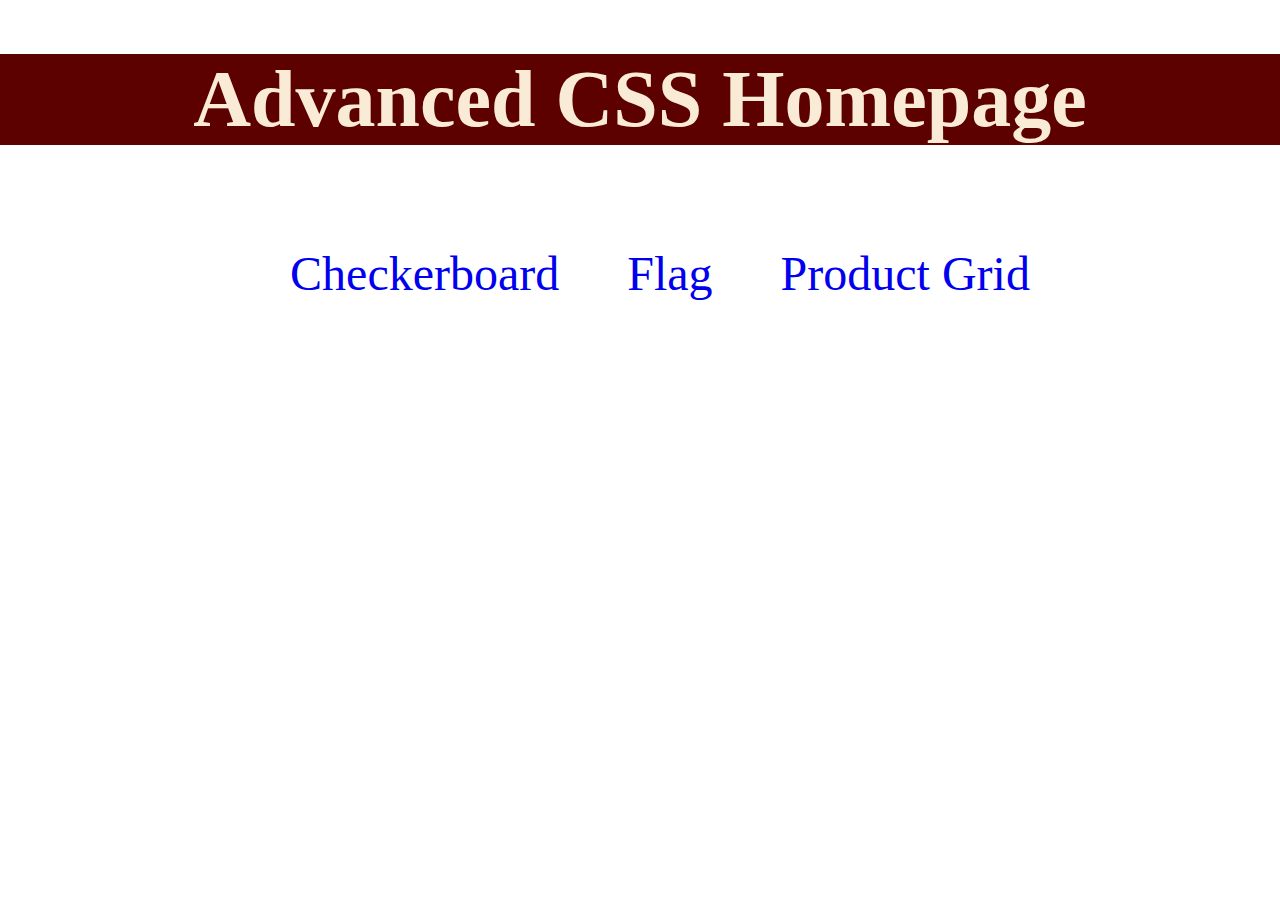
<file: index.html>
<!DOCTYPE html>
<html lang="en">

<head>
    <meta charset="UTF-8">
    <meta name="viewport" content="width=device-width, initial-scale=1.0">
    <link rel="stylesheet" href="styles.css"/>
    <title>Advanced CSS Homepage</title>
</head>

<body>
    <h1>Advanced CSS Homepage</h1>
    
    <section>
        <ul>
            <li><a href="checkerboard/check.html">Checkerboard</a></li>
            <li><a href="flag/flag.html">Flag</a></li>
            <li><a href="productGrid/grid.html">Product Grid</a></li>
        </ul>
    </section>

</body>

</html>
</file>
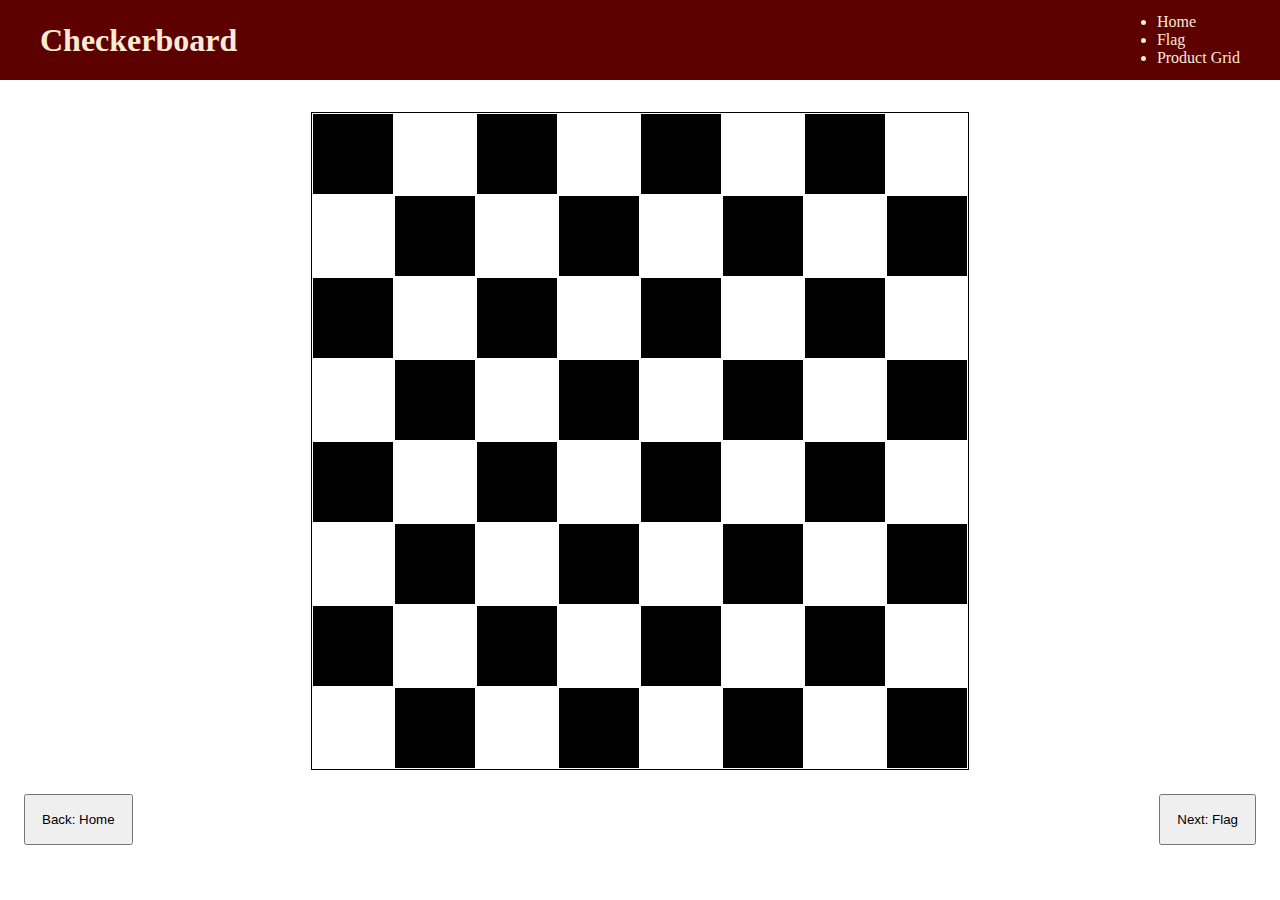
<file: checkerboard/check.html>
<!DOCTYPE html>
<html lang="en">

<head>
    <meta charset="UTF-8">
    <meta name="viewport" content="width=device-width, initial-scale=1.0">
    <link rel="stylesheet" href="check.css">
    <title>Advanced CSS Homepage</title>
</head>

<body>
<header>
    <h1>Checkerboard</h1>
<ul>
    <li><a href="../index.html">Home</a></li>
    <li><a href="../flag/flag.html">Flag</a></li>
    <li><a href="../productGrid/grid.html">Product Grid</a></li>
</ul>
</header>

<table class="tbl">
    <tbody>
        <tr>
            <td><div class="blk"></div></td>
            <td><div class="white"></div></td>
            <td><div class="blk"></div></td>
            <td><div class="white"></div></td>
            <td><div class="blk"></div></td>
            <td><div class="white"></div></td>
            <td><div class="blk"></div></td>
            <td><div class="white"></div></td>
        </tr>
        <tr>
            <td><div class="white"></div></td>
            <td><div class="blk"></div></td>
            <td><div class="white"></div></td>
            <td><div class="blk"></div></td>
            <td><div class="white"></div></td>
            <td><div class="blk"></div></td>
            <td><div class="white"></div></td>
            <td><div class="blk"></div></td>
        </tr>
        <tr>
            <td><div class="blk"></div></td>
            <td><div class="white"></div></td>
            <td><div class="blk"></div></td>
            <td><div class="white"></div></td>
            <td><div class="blk"></div></td>
            <td><div class="white"></div></td>
            <td><div class="blk"></div></td>
            <td><div class="white"></div></td>
        </tr>
        <tr>
            <td><div class="white"></div></td>
            <td><div class="blk"></div></td>
            <td><div class="white"></div></td>
            <td><div class="blk"></div></td>
            <td><div class="white"></div></td>
            <td><div class="blk"></div></td>
            <td><div class="white"></div></td>
            <td><div class="blk"></div></td>
        </tr>
        <tr>
            <td><div class="blk"></div></td>
            <td><div class="white"></div></td>
            <td><div class="blk"></div></td>
            <td><div class="white"></div></td>
            <td><div class="blk"></div></td>
            <td><div class="white"></div></td>
            <td><div class="blk"></div></td>
            <td><div class="white"></div></td>
        </tr>
        <tr>
            <td><div class="white"></div></td>
            <td><div class="blk"></div></td>
            <td><div class="white"></div></td>
            <td><div class="blk"></div></td>
            <td><div class="white"></div></td>
            <td><div class="blk"></div></td>
            <td><div class="white"></div></td>
            <td><div class="blk"></div></td>
        </tr>
        <tr>
            <td><div class="blk"></div></td>
            <td><div class="white"></div></td>
            <td><div class="blk"></div></td>
            <td><div class="white"></div></td>
            <td><div class="blk"></div></td>
            <td><div class="white"></div></td>
            <td><div class="blk"></div></td>
            <td><div class="white"></div></td>
        </tr>
        <tr>
            <td><div class="white"></div></td>
            <td><div class="blk"></div></td>
            <td><div class="white"></div></td>
            <td><div class="blk"></div></td>
            <td><div class="white"></div></td>
            <td><div class="blk"></div></td>
            <td><div class="white"></div></td>
            <td><div class="blk"></div></td>
        </tr>
    </tbody>
</table>

<section class="nav__btn">
    <button onclick="document.location='../index.html'">Back: Home</button>
    <button onclick="document.location='../flag/flag.html'">Next: Flag</button>
</section>

</body>

</html>
</file>
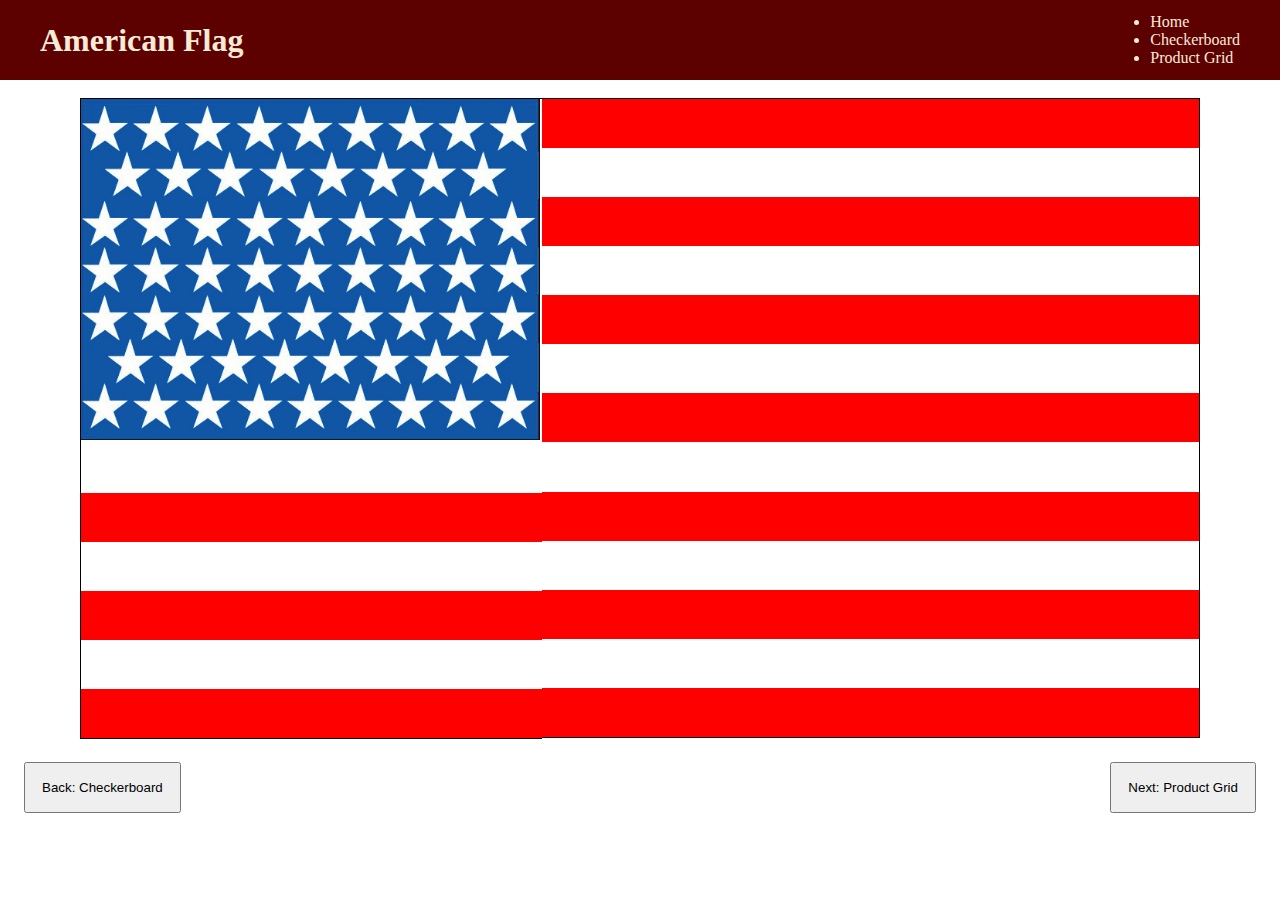
<file: flag/flag.html>
<!DOCTYPE html>
<html lang="en">

<head>
    <meta charset="UTF-8">
    <meta name="viewport" content="width=device-width, initial-scale=1.0">
    <link rel="stylesheet" href="flag.css"/>
    <title>Advanced CSS Homepage</title>
</head>

<body>
    <header>
        <h1>American Flag</h1>
    
        <ul>
            <li><a href="../index.html">Home</a></li>
            <li><a href="../checkerboard/check.html">Checkerboard</a></li>
            <li><a href="../productGrid/grid.html">Product Grid</a></li>
         </ul>
    </header>

<br>

<main>
    <div class="fullflag">
<table class="stars">
    <tbody>
        <tr class="star__table-row">
            <td class="table__data-img"><img src="../images/stars.png"></td>
        </tr>
        <tr class="star__table-row">
            <td class="stripe-white"></td>
            <td class="stripe-white"></td>
        </tr>
        <tr class="star__table-row">
            <td class="stripe-red"></td>
            <td class="stripe-red"></td>
        </tr>
        <tr class="star__table-row">
            <td class="stripe-white"></td>
            <td class="stripe-white"></td>
        </tr>
        <tr class="star__table-row">
            <td class="stripe-red"></td>
            <td class="stripe-red"></td>
        </tr>
        <tr class="star__table-row">
            <td class="stripe-white"></td>
            <td class="stripe-white"></td>
        </tr>
        <tr class="star__table-row">
           <td class="stripe-red"></td>
           <td class="stripe-red"></td>
       </tr>
    </tbody>
</table>

<table class="stripes">
    <tbody>
    <tr>
        <td class="stripe-red"></td>
        <td class="stripe-red"></td>     
        <td class="stripe-red"></td>
        <td class="stripe-red"></td>
    </tr>
    <tr>
        <td class="stripe-white"></td>
        <td class="stripe-white"></td>
        <td class="stripe-white"></td>
        <td class="stripe-white"></td>
    </tr>
    <tr>
        <td class="stripe-red"></td>
        <td class="stripe-red"></td>     
        <td class="stripe-red"></td>
        <td class="stripe-red"></td>
    </tr>
    <tr>
        <td class="stripe-white"></td>
        <td class="stripe-white"></td>
        <td class="stripe-white"></td>
        <td class="stripe-white"></td>
    </tr>
    <tr>     
        <td class="stripe-red"></td>
        <td class="stripe-red"></td>
        <td class="stripe-red"></td>
        <td class="stripe-red"></td>
    </tr>
    <tr>
        <td class="stripe-white"></td>
        <td class="stripe-white"></td>
        <td class="stripe-white"></td>
        <td class="stripe-white"></td>
    </tr>
    <tr>
        <td class="stripe-red"></td>
        <td class="stripe-red"></td>
        <td class="stripe-red"></td>
        <td class="stripe-red"></td>
    </tr>
    <tr>
        <td class="stripe-white"></td>
        <td class="stripe-white"></td>
        <td class="stripe-white"></td>
        <td class="stripe-white"></td>
    </tr>
    <tr>
        <td class="stripe-red"></td>
        <td class="stripe-red"></td>
        <td class="stripe-red"></td>
        <td class="stripe-red"></td>
    </tr>
    <tr>
        <td class="stripe-white"></td>
        <td class="stripe-white"></td>
        <td class="stripe-white"></td>
        <td class="stripe-white"></td>
    </tr>
    <tr>
        <td class="stripe-red"></td>
        <td class="stripe-red"></td>
        <td class="stripe-red"></td>
        <td class="stripe-red"></td>
    </tr>
    <tr>
        <td class="stripe-white"></td>
        <td class="stripe-white"></td>
        <td class="stripe-white"></td>
        <td class="stripe-white"></td>
    </tr>
    <tr>
        <td class="stripe-red"></td>
        <td class="stripe-red"></td>
        <td class="stripe-red"></td>
        <td class="stripe-red"></td>
    </tr>
    </tbody>
</table>
</div>
</main>

<section class="nav__btn">
    <button onclick="document.location='../checkerboard/check.html'">Back: Checkerboard</button>
    <button onclick="document.location='../productGrid/grid.html'">Next: Product Grid</button>
</section>


</body>

</html>
</file>
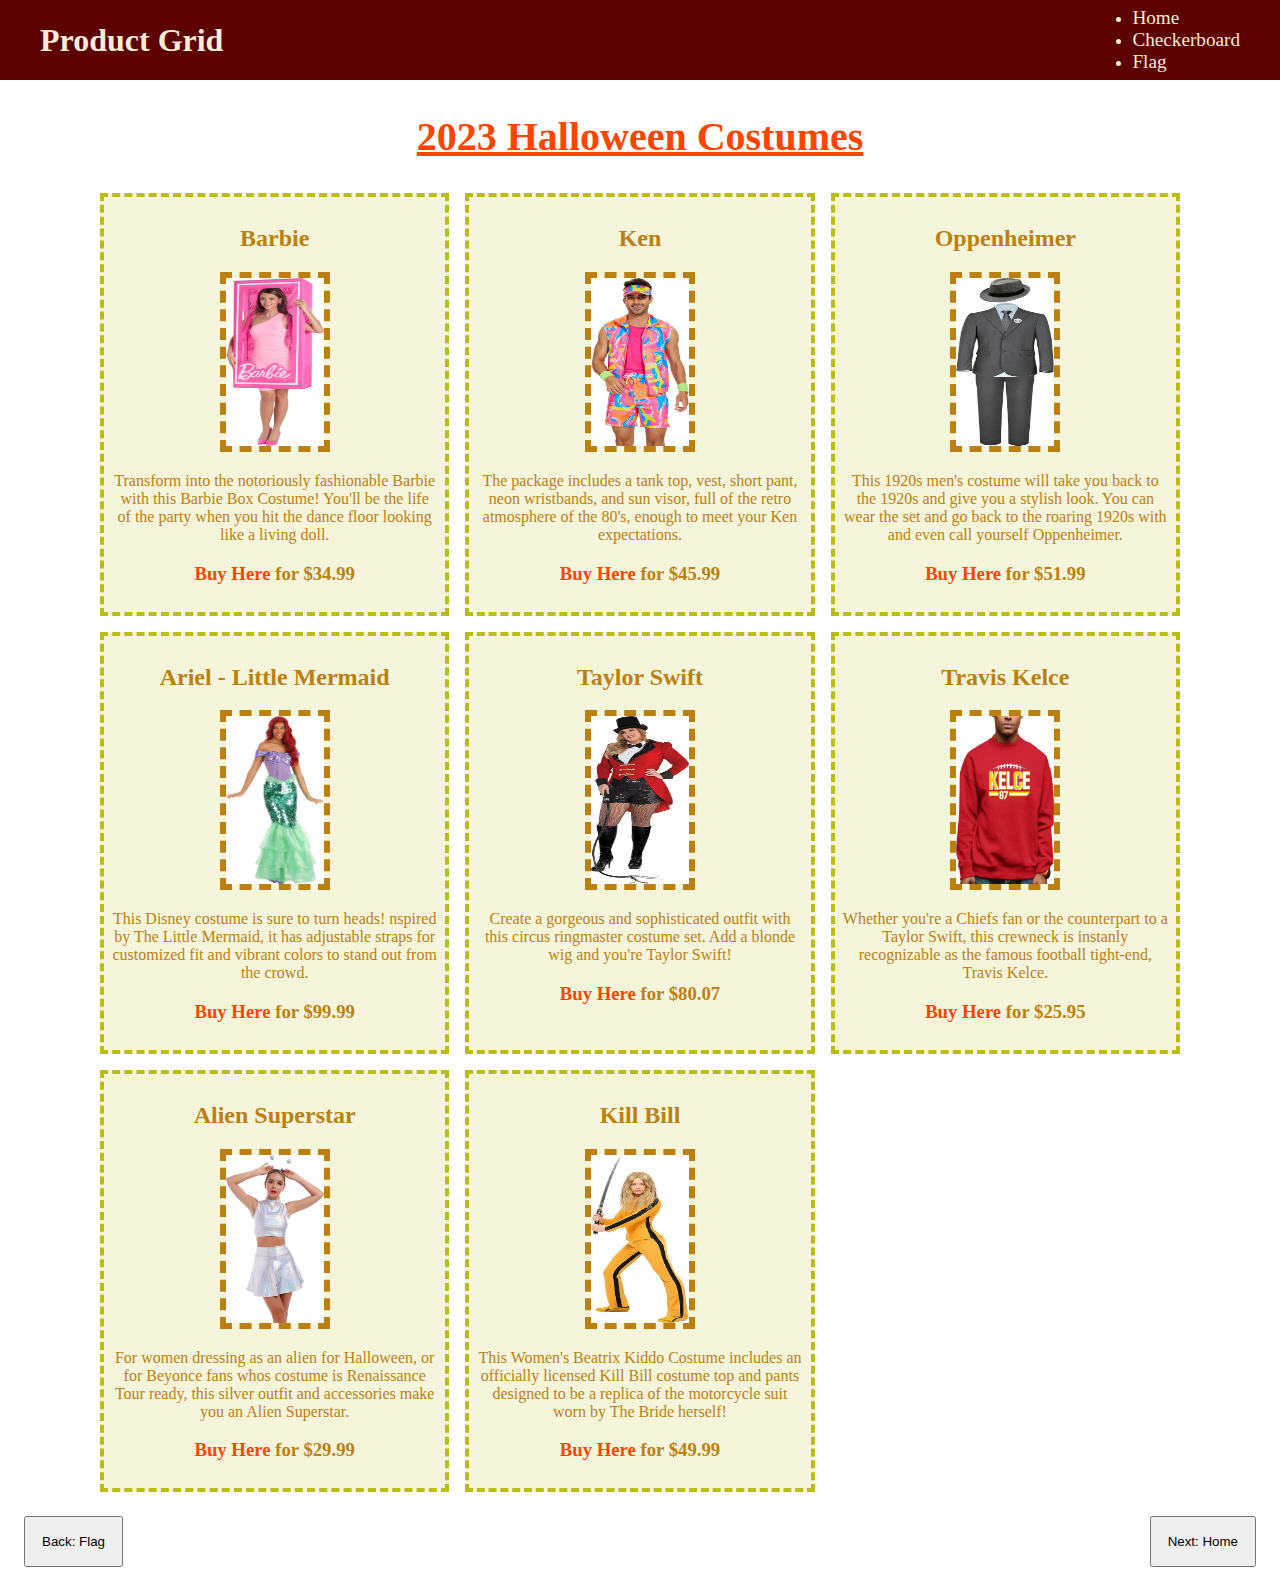
<file: productGrid/grid.html>
<!DOCTYPE html>
<html lang="en">

<head>
    <meta charset="UTF-8">
    <meta name="viewport" content="width=device-width, initial-scale=1.0">
    <link rel="stylesheet" href="../productGrid/grid.css"/>
    <title>Advanced CSS Product Grid</title>
</head>

<body>
    <header> 
        <div class="header__title">
            <h1>Product Grid</h1>
        </div>
        <ul>
            <li><a href="../index.html">Home</a></li>
            <li><a href="../checkerboard/check.html">Checkerboard</a></li>
            <li><a href="../flag/flag.html">Flag</a></li>
        </ul>
    </header>

    <h2 class="title">2023 Halloween Costumes</h2> 

<div class="prod__grid">
<div class="product">
    <h2>Barbie</h2>
    <img src="../images/barbie.jpg" alt="Barbie Costume">
    <p>Transform into the notoriously fashionable Barbie with this Barbie Box Costume! You'll be the life of the party when you hit the dance floor looking like a living doll.</p>
    <h3><a href="https://www.amazon.com/Spirit-Halloween-Adult-Barbie-Costume/dp/B0C86KMZ5Y/ref=sr_1_8?crid=1BF222R5RL9X4&keywords=barbie+halloween+costume&qid=1696616913&sprefix=barbie+halloween+costume%2Caps%2C84&sr=8-8" target="_blank">Buy Here</a> for $34.99</h3>
</div>

<div class="product">
    <h2>Ken</h2>
    <img src="../images/Ken.jpg" alt="Ken Costume">
    <p>The package includes a tank top, vest, short pant, neon wristbands, and sun visor, full of the retro atmosphere of the 80's, enough to meet your Ken expectations.</p>
    <h3><a href="https://www.amazon.com/Workout-Halloween-Swimwear-Wristbands-Clothing/dp/B0C8NMKX7G/ref=sr_1_4_sspa?crid=WQQXK50IHABR&keywords=ken+halloween+costume&qid=1696617361&sprefix=ken+halloween+costume%2Caps%2C129&sr=8-4-spons&sp_csd=d2lkZ2V0TmFtZT1zcF9hdGY&psc=1" target="_blank">Buy Here</a> for $45.99</h3>
</div>

<div class="product">
    <h2>Oppenheimer</h2>
    <img src="../images/oppenheimer.jpg" alt=" Oppenheimer Costume">
    <p>This 1920s men's costume will take you back to the 1920s and give you a stylish look. You can wear the set and go back to the roaring 1920s with and even call yourself Oppenheimer.</p>
    <h3><a href="https://www.amazon.com/WintSallTab-Oppenheimer-Costume-Costumes-Blazer/dp/B0CGRGXH1D/ref=sr_1_2?crid=257EM4M7VN3UP&keywords=oppenheimer%2Bhalloween%2Bcostume&qid=1696617424&sprefix=oppenhimer%2Bhalloween%2Bcostume%2Caps%2C89&sr=8-2&th=1" target="_blank">Buy Here</a> for $51.99</h3>
</div>

<div class="product">
    <h2>Ariel - Little Mermaid</h2>
    <img src="../images/mermaid.jpg" alt="Ariel Costume">
    <p>This Disney costume is sure to turn heads! nspired by The Little Mermaid, it has adjustable straps for customized fit and vibrant colors to stand out from the crowd.</p>
    <h3><a href="https://www.amazon.com/Fun-Costumes-Costume-Mermaid-Stretchy/dp/B0C3RY7QSJ/ref=sr_1_46?crid=DS35RJSPYTSM&keywords=little+mermaid+costume+adult+women&qid=1696622477&sprefix=little+mer%2Caps%2C84&sr=8-46" target="_blank">Buy Here</a> for $99.99</h3>
</div>

<div class="product">
    <h2>Taylor Swift</h2>
    <img src="../images/swift.jpg" alt="Taylor Swift Costume">
    <p>Create a gorgeous and sophisticated outfit with this circus ringmaster costume set. Add a blonde wig and you're Taylor Swift!</p>
    <h3><a href="https://www.amazon.com/amscan-Circus-Halloween-Costume-Bodysuit/dp/B099SDNQSV/ref=sr_1_58?crid=3JNV8634HLF8D&keywords=circus+ring+leader+costume+women&qid=1696617993&sprefix=circus+%2Caps%2C86&sr=8-58" target="_blank">Buy Here</a> for $80.07</h3>
</div>

<div class="product">
    <h2>Travis Kelce </h2>
    <img src="../images/kelce.jpg" alt=" Travis Kelce Costume">
    <p>Whether you're a Chiefs fan or the counterpart to a Taylor Swift, this crewneck is instanly recognizable as the famous football tight-end, Travis Kelce.</p>
    <h3><a href="https://www.amazon.com/Squatch-King-Threads-Sweatshirt-Crewneck/dp/B0BTNLB41Z/ref=sr_1_18?crid=2YI74TI90OZFF&keywords=travis%2Bkelce%2Bjersey&qid=1696617737&sprefix=travis%2Bkelce%2Caps%2C97&sr=8-18&th=1" target="_blank">Buy Here</a> for $25.95</h3>
</div>

<div class="product">
    <h2>Alien Superstar</h2>
    <img src="../images/alien.jpg" alt=" Alien Costume">
    <p>For women dressing as an alien for Halloween, or for Beyonce fans whos costume is Renaissance Tour ready, this silver outfit and accessories make you an Alien Superstar.</p>
    <h3><a href="https://www.amazon.com/IMEKIS-Alien-Costume-Women-Holographic/dp/B0C7C9Q8GS/ref=sr_1_41?crid=37A98G802EKN5&keywords=silver+halloween+costume&qid=1696622059&sprefix=silver+halloween+costume%2Caps%2C101&sr=8-41" target="_blank">Buy Here</a> for $29.99</h3>
</div>

<div class="product">
    <h2>Kill Bill</h2>
    <img src="../images/killbill.jpg" alt="Kill Bill Costume">
    <p>This Women's Beatrix Kiddo Costume includes an officially licensed Kill Bill costume top and pants designed to be a replica of the motorcycle suit worn by The Bride herself!</p>
    <h3><a href="https://www.amazon.com/Beatrix-Kiddo-Womens-Costume-S/dp/B01LXU9IVS/ref=sr_1_2?crid=3MUGXX0CM34R9&keywords=kill+bill+costume&qid=1696622177&sprefix=kill+bill%2Caps%2C80&sr=8-2" target="_blank">Buy Here</a> for $49.99</h3>
</div>

</div>

<footer>

<section class="nav__btn">
    <button onclick="document.location='../flag/flag.html'">Back: Flag</button>
    <button onclick="document.location='../index.html'">Next: Home</button>
</section>

</footer>

</body>

</html>
</file>
<file: styles.css>
h1 {
    font-size: 5rem;
    display: block;
    text-align: center;
    background-color: rgb(92, 0, 0);
    color: antiquewhite;
}

body {
    margin: 0px;
}

section {
    width: 100%;
    display: flex;
    justify-content: space-around;
}

ul li {
    display: inline-block;
    padding: 2rem;
    cursor: pointer;
    font-size: 3rem;
}

ul a {
    text-decoration: none;
 
}

@media screen {
    
}
</file>
<file: checkerboard/check.css>
html {
    height: 100%;
    width: 100%;
  }
  
* {
    box-sizing: border-box;
}

header {
    background-color: rgb(92, 0, 0);
    color: antiquewhite;
    display: block;
    width: 100%;
    height: 4rem;
    margin-bottom: 2rem;
    padding: 2.5rem;
    display: flex;
    align-items: center;
    justify-content: space-between;
}

header a {
    text-decoration: none;
    color: antiquewhite;
}

body {
    margin: 0px;
}

.blk {
    background-color: black;
}

.white {
    background-color: white;
}

.tbl {
    width: 50rem;
    height: 50rem;
    border: 1px solid black;
    border-collapse: collapse;
    margin: auto;
}

.tbl div {
    width: 6.25rem;
    height: 6.25rem;
}

.nav__btn {
    display: flex;
    justify-content: space-between;
  
  }
  .nav__btn button {
    padding: 1rem;
    margin: 1.5rem;
  }

  @media only screen and (max-width: 390px) {
    .tbl, .tbl div {
        width: 1.5rem;
        height: 1.5rem;
    }
  }

  @media only screen and (min-width: 391px) and (max-width: 640px) {
    .tbl, .tbl div {
        width: 3rem;
        height: 3rem;
    }
  }

  @media only screen and (min-width: 641px) {
    .tbl, .tbl div {
        width: 5rem;
        height: 5rem;
    }
  }
</file>
<file: flag/flag.css>
html {
    height: 100%;
    width: 100%;
  }
  
  * {
    box-sizing: border-box;
  }

header {
    background-color: rgb(92, 0, 0);
    color: antiquewhite;
    display: block;
    height: 4rem;
    margin: 0;
    padding: 2.5rem;
    display: flex;
    align-items: center;
    justify-content: space-between;
}

header a {
  text-decoration: none;
  color: antiquewhite;
}

body {
    margin: 0px;
}

.fullflag {
    display: flex;
    height: 40rem;
    width: 70rem;
    margin: auto;
}
.stars {
    flex: 1;
    width: 20rem;
    /* height: 40rem; */
    border: 1px solid black;
    border-right: none;
    border-collapse: collapse;
}

.stripes {
    flex: 2;
    width: 30rem;
    height: 40rem;
    border: 1px solid black;
    border-left: none;
    border-collapse: collapse;
    margin: auto;
}

.stripe-red {
    background-color: red;
    height: 2rem;
}

.stripe-white {
    background-color: white;
    height: 2rem;
}

img {
    width: auto;
    height: 341px;
}

.table__data-img {
    padding: 0px;
}

.star__table-row {
    height: 49px;
}

.nav__btn {
    display: flex;
    justify-content: space-between;
}

.nav__btn button {
    padding: 1rem;
    margin: 1.5rem;
}

@media only screen and (max-width: 390px) {
    .fullflag {
        width: 200px;
        height: 200px;
        margin-left: 15px;
        }
    
        .nav__btn {
            position: fixed;
            bottom: 0;
        }
        
        img {
            width: 100px;
        }
}

@media only screen and (min-width: 391px) and (max-width: 640px) {
    .fullflag {
    width: 500px;
    margin-left: 20px;
    }

    .nav__btn {
        position: fixed;
        bottom: 0;
    }
    
    img {
        width: 270px;
    }
  }
</file>
<file: productGrid/grid.css>
html {
    height: 100%;
    width: 100%;
  }
  
  * {
    box-sizing: border-box;
  }

  .title  {
    color: orangered;
    font-size: 2.5rem;
    text-align: center;
    text-decoration: underline;
  }

body {
  margin: auto;
}

header {
    background-color: rgb(92, 0, 0);
    color: antiquewhite;
    display: block;
    height: 4rem;
    width: 100%;
    margin: 0;
    padding: 2.5rem;
    display: flex;
    align-items: center;
    justify-content: space-between;
}

header a {
  text-decoration: none;
  color: antiquewhite;
  font-size: 1.2rem;
}

.nav__btn {
  display: flex;
  justify-content: space-between;

}
.nav__btn button {
  padding: 1rem;
  margin: 1.5rem;
} 

.product {
  background-color: beige;
  color:rgb(188, 128, 16);
  padding: 8px;
  text-align: center;
  border: 4px dashed rgb(188, 188, 23);
}

.product img {
  width: 110px;
  height: 180px;
  border: 6px dashed rgb(188, 128, 16);
}

.product a {
  text-decoration: none;
  color: orangered;
}

.prod__grid {
  margin: 0 100px;
  display: grid;
  gap: 1rem;
}

@media only screen and (max-width: 390px) {
  .prod__grid {
    grid-template-columns: repeat(auto-fill, minmax(180px, 1fr));
  }
}
@media only screen and (min-width: 391px) and (max-width: 680px) {
  .prod__grid {
    grid-template-columns: repeat(auto-fill, minmax(220px, 1fr));
  }
}

@media only screen and (min-width: 681px) and (max-width: 1023px)  {
  .prod__grid {
    grid-template-columns: repeat(auto-fill, minmax(250px, 1fr));
  }
}

@media only screen and (min-width: 1024px) {
  .prod__grid {
    grid-template-columns: repeat(auto-fill, minmax(300px, 1fr));
  }
}
</file>
